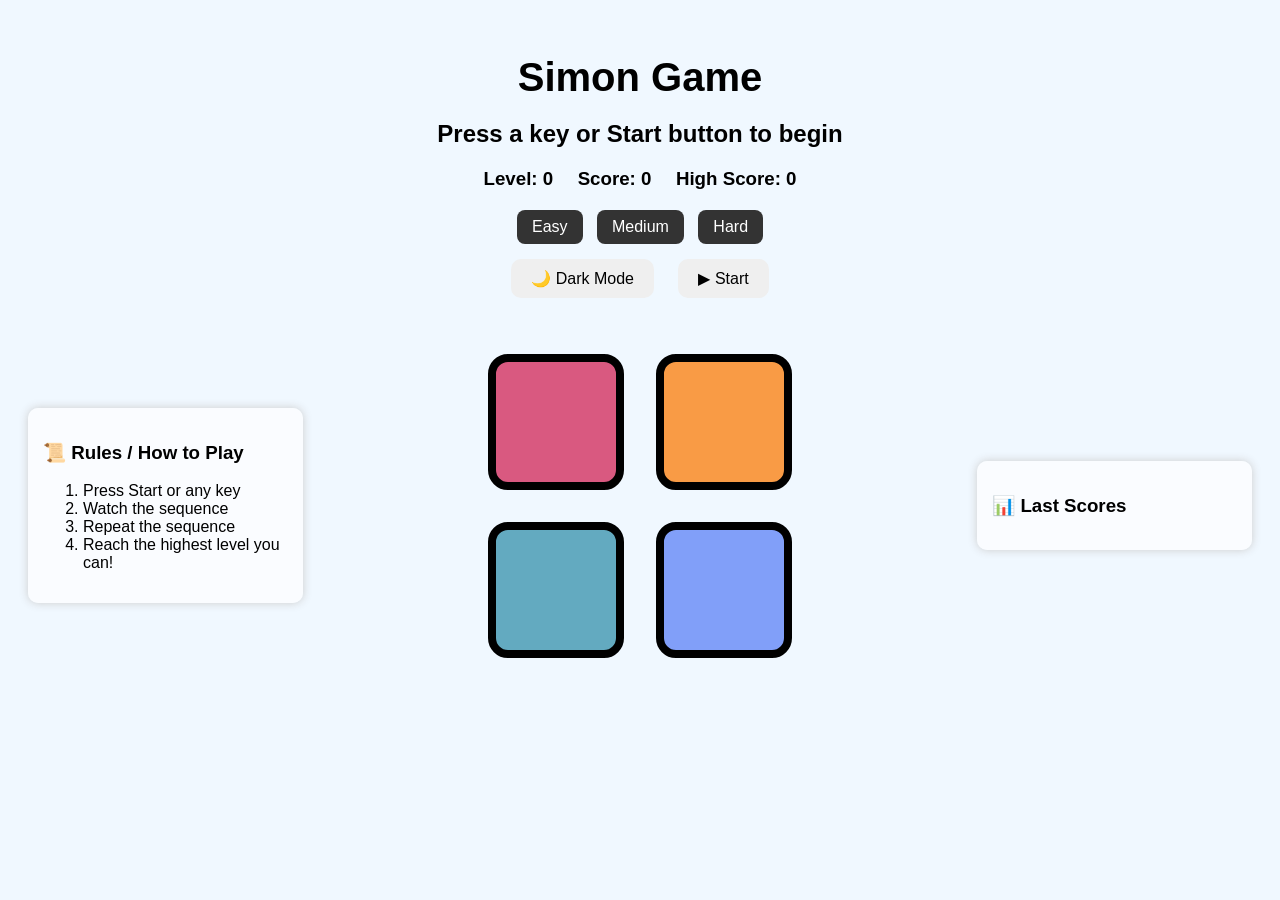
<file: index.html>
<!DOCTYPE html>
<html lang="en">
<head>
  <meta charset="UTF-8" />
  <meta name="viewport" content="width=device-width, initial-scale=1.0"/>
  <title>Simon Game</title>
  <link rel="stylesheet" href="game.css">
</head>
<body>
  <h1>Simon Game</h1>
  <h2 id="game-instruction">Press a key or Start button to begin</h2>
  <div class="top-info">
    <h3 id="level-title">Level: 0</h3>
    <h3 id="score">Score: 0</h3>
    <h3 id="high-score">High Score: 0</h3>
  </div>

  <div class="controls">
    <div class="difficulty">
      <button class="mode-btn" data-speed="800">Easy</button>
      <button class="mode-btn" data-speed="500">Medium</button>
      <button class="mode-btn" data-speed="300">Hard</button>
    </div>
    <button id="theme-btn">🌙 Dark Mode</button>
    <button id="start-btn">▶ Start</button>
  </div>

  <div class="game-layout">
    <!-- Left Column: How to Play -->
    <div class="side-box" id="how-to-play">
      <h3>📜 Rules / How to Play</h3>
      <ol>
        <li>Press Start or any key</li>
        <li>Watch the sequence</li>
        <li>Repeat the sequence</li>
        <li>Reach the highest level you can!</li>
      </ol>
    </div>

    <!-- Center: Game Buttons -->
    <div class="btn-container">
      <div class="line-one">
        <div class="btn red" id="red"></div>
        <div class="btn yellow" id="yellow"></div>
      </div>
      <div class="line-two">
        <div class="btn green" id="green"></div>
        <div class="btn purple" id="purple"></div>
      </div>
    </div>

    <!-- Right Column: Scoreboard -->
    <div class="side-box" id="last-scores">
      <h3>📊 Last Scores</h3>
      <ul id="scoreboard"></ul>
    </div>
  </div>

  <script src="game.js"></script>
</body>
</html>
</file>
<file: game.css>
body {
  text-align: center;
  background-color: #f0f8ff;
  transition: background 0.5s, color 0.5s;
  font-family: Arial, sans-serif;
  padding: 20px;
}

h1 {
  font-size: 2.5rem;
  margin-bottom: 5px;
}

.top-info h3 {
  display: inline-block;
  margin: 0 10px;
}

.controls {
  margin: 15px 0;
}

#start-btn, #theme-btn {
  margin: 10px;
  padding: 10px 20px;
  border: none;
  border-radius: 10px;
  font-size: 1rem;
  cursor: pointer;
}

.difficulty .mode-btn {
  margin: 5px;
  padding: 8px 15px;
  font-size: 1rem;
  cursor: pointer;
  border-radius: 8px;
  border: none;
  background: #333;
  color: white;
  transition: background 0.3s;
}
.mode-btn:hover {
  background: #555;
}

.btn-container {
  display: flex;
  flex-direction: column;
  align-items: center;
  justify-content: center;
}

.line-one, .line-two {
  display: flex;
}

.btn {
  height: 120px;
  width: 120px;
  border-radius: 20px;
  border: 8px solid black;
  margin: 1rem;
  cursor: pointer;
  transition: transform 0.1s ease-in-out;
}
.btn:active {
  transform: scale(0.95);
}

.red { background-color: #d95980; }
.yellow { background-color: #f99b45; }
.green { background-color: #63aac0; }
.purple { background-color: #819ff9; }

.flash {
  box-shadow: 0 0 30px white;
  filter: brightness(1.5);
}
.userFlash {
  box-shadow: 0 0 30px black;
  filter: brightness(0.8);
}

/* Side Layout */
.game-layout {
  display: flex;
  justify-content: space-between;
  align-items: center;
  margin-top: 30px;
  flex-wrap: wrap;
}

.side-box {
  width: 20%;
  min-width: 200px;
  text-align: left;
  padding: 15px;
  background-color: #ffffffaa;
  border-radius: 10px;
  box-shadow: 0 0 10px #ccc;
}

#scoreboard {
  padding-left: 20px;
}

/* Dark Mode */
.dark-mode {
  background-color: #121212;
  color: #f0f0f0;
}
.dark-mode .btn {
  border-color: white;
}
.dark-mode .side-box {
  background-color: #1e1e1e;
  box-shadow: 0 0 10px #444;
}
</file>
